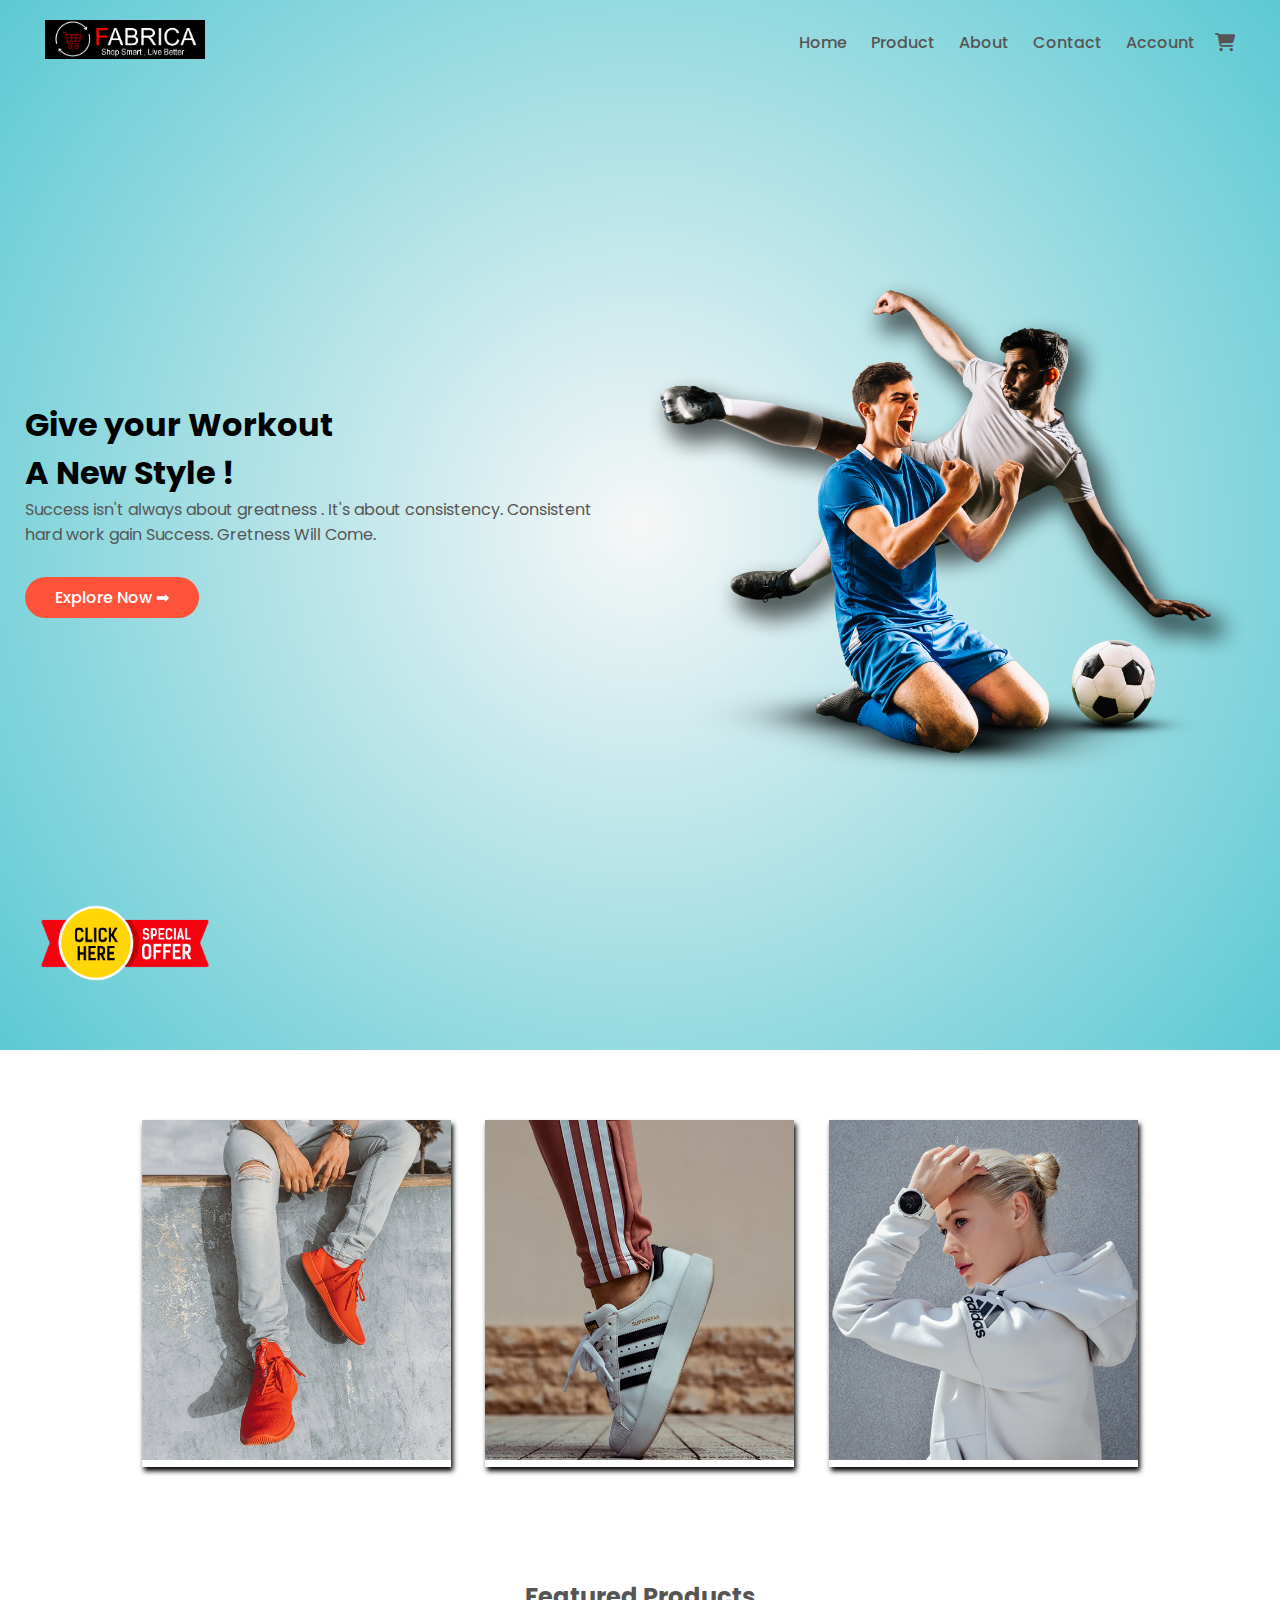
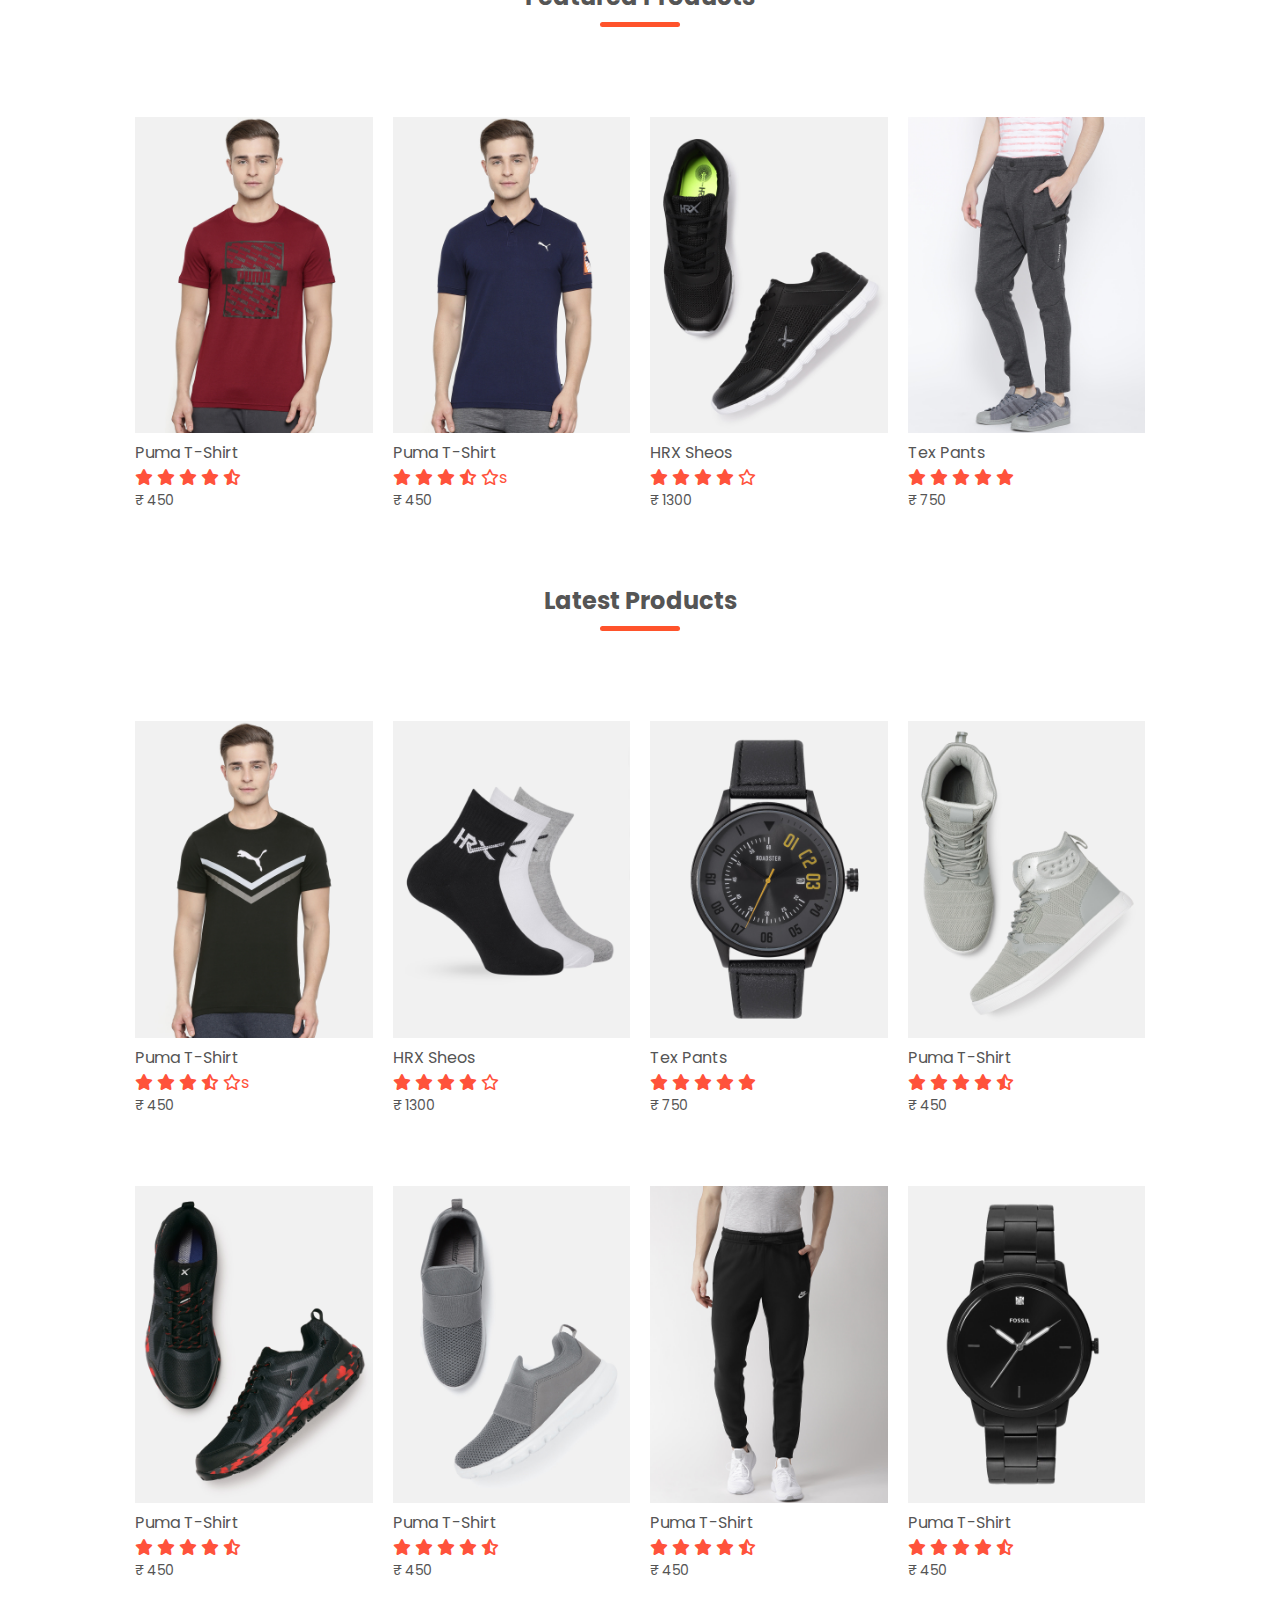
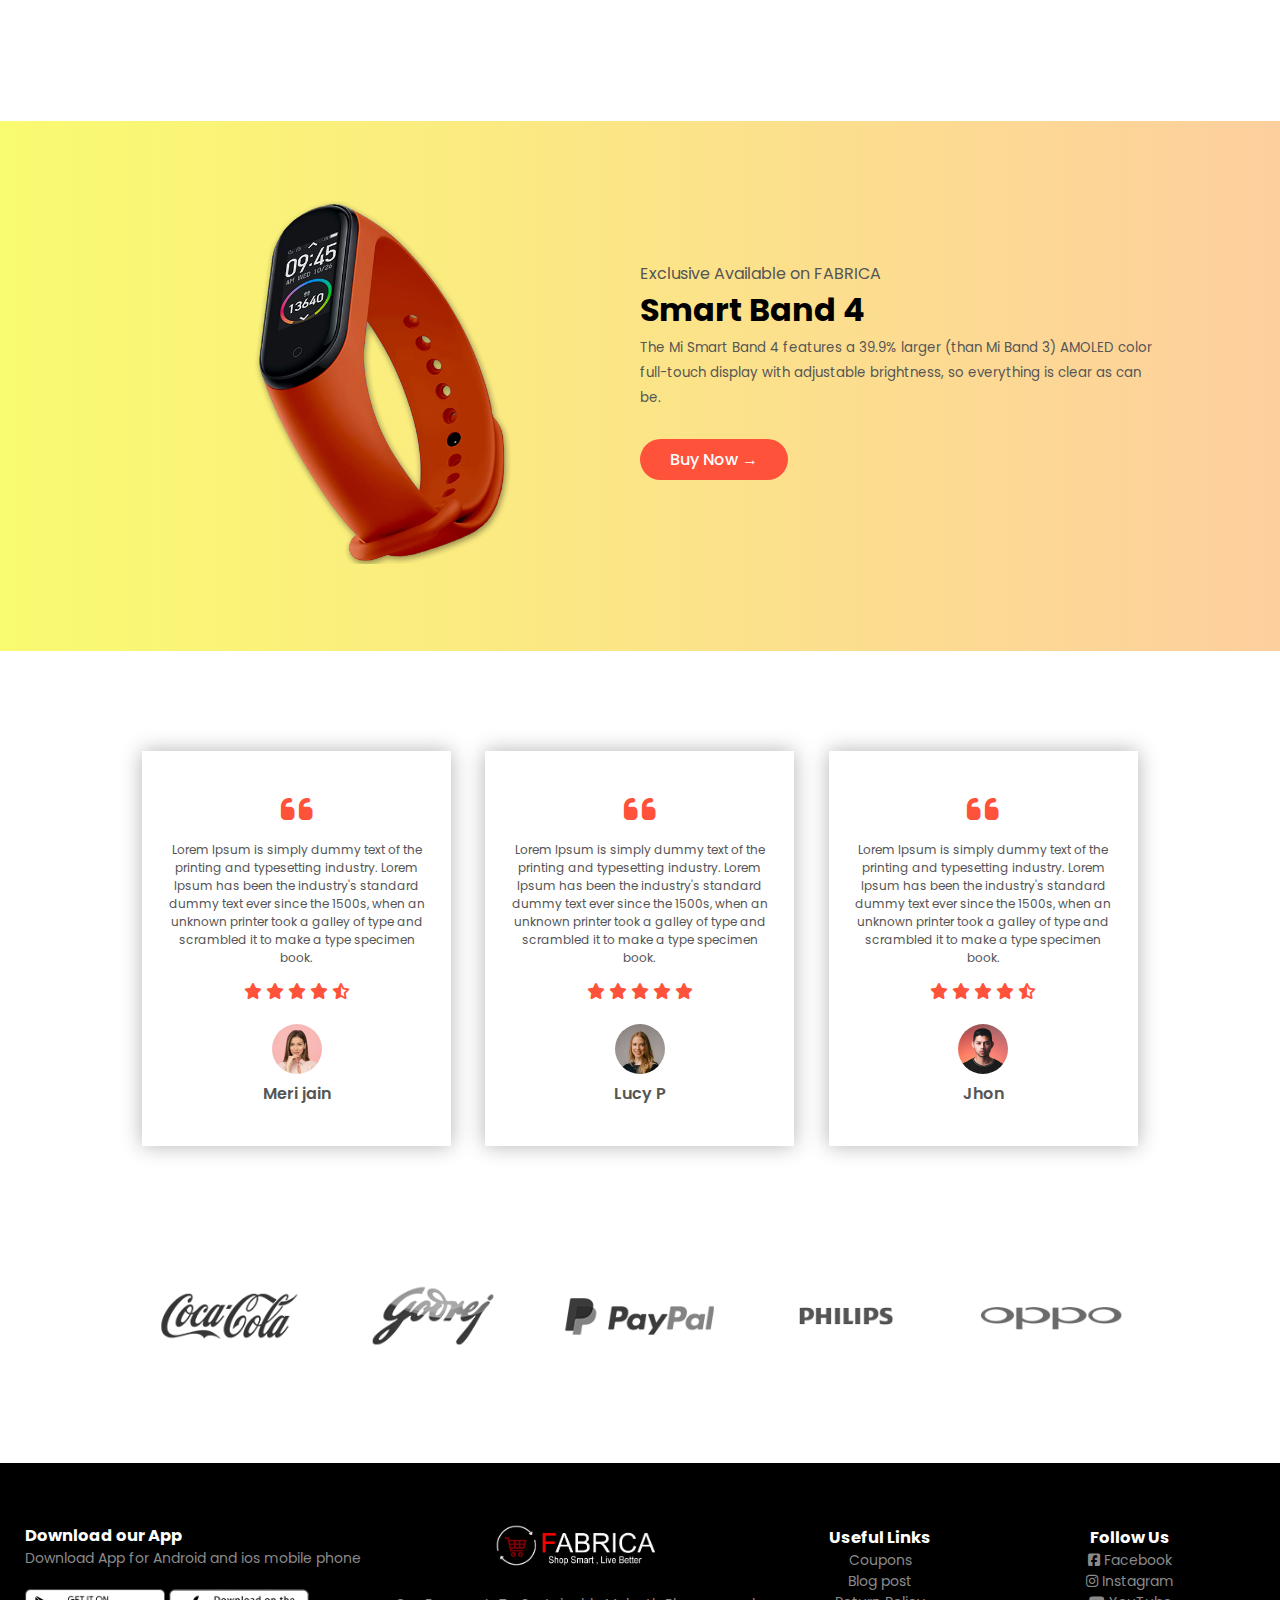
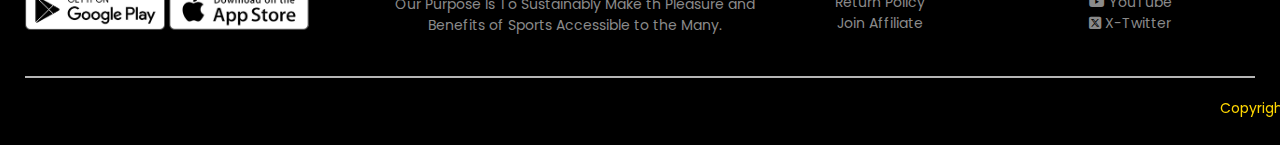
<file: index.html>
<!DOCTYPE html>
<html lang="en">
<head>
    <meta charset="UTF-8">
    <meta name="viewport" content="width=device-width, initial-scale=1.0">

    <title>FABRICA Ecommerce</title>
    <link rel="stylesheet" href="style.css">

    <script src="https://cdnjs.cloudflare.com/ajax/libs/jquery/3.7.1/jquery.min.js" 
    integrity="sha512-v2CJ7UaYy4JwqLDIrZUI/4hqeoQieOmAZNXBeQyjo21dadnwR+8ZaIJVT8EE2iyI61OV8e6M8PP2/4hpQINQ/g=="
     crossorigin="anonymous" referrerpolicy="no-referrer"></script>

    <link rel="preconnect" href="https://fonts.googleapis.com">
<link rel="preconnect" href="https://fonts.gstatic.com" crossorigin>
<link href="https://fonts.googleapis.com/css2?family=Poppins:wght@200;300;400;500;600;700&display=swap" rel="stylesheet">

<link rel="stylesheet" href="https://cdnjs.cloudflare.com/ajax/libs/font-awesome/6.7.2/css/all.min.css" 
integrity="sha512-Evv84Mr4kqVGRNSgIGL/F/aIDqQb7xQ2vcrdIwxfjThSH8CSR7PBEakCr51Ck+w+/U6swU2Im1vVX0SVk9ABhg=="
 crossorigin="anonymous" referrerpolicy="no-referrer" />



</head>
<body>
    <div class="header">
     <div class="container">

      <div class="navbar">
        <div class="logo">
      <a href="#" ><img src="logo.jpg" width="160px" ></a>
        </div>
        <nav>
            <ul id="MenuItems">
                <li><a href="">Home</a></li>
                <li><a href="product.html">Product</a></li>
                <li><a href="">About</a></li>
                <li><a href="">Contact</a></li>
                <li><a href="">Account</a></li>
            </ul> 
        </nav>

        
        <a href="" style="font-size: large;"><i class="fa-solid fa-cart-shopping"></i></a>
        <img src="menu.png" width="25px" height="25px" class="menu-icon"
               onclick=" menutoggle()">
    </div>

    <a href="#"style="position: fixed; margin-left: 1300px; font-size: 40px; margin-top:240px;"><i class="fa-regular fa-circle-up"></i></a>
    <br><br>
    <a href="#down"style="position: fixed; margin-left: 1300px; font-size: 40px;margin-top:260px; "><i class="fa-regular fa-circle-down"></i></a>

     <div class="row">
    

         <div class="col-2">

        <h1>Give your Workout <br> A New Style !</h1>
         <p>Success isn't always about greatness . It's about consistency. Consistent 
            <br> hard work gain Success. Gretness Will Come.</p>
            <a href="" class="btn ">Explore Now &#10145;</a>

     </div>
     <div class="col-2">

        <img src="football.png" alt="">

     </div>
     </div>

     <div class="off"    ><img src="offer.png" width="200px" height="200px"></div>
     
     <div class="offer1" style="display: none;" >
        
      
        <ul class="ul2">
            <li class="ul1"><img src="lap.jpg" width="200px" height="200px">
            <h4 style="color: rgb(255, 255, 255); text-transform:uppercase; font-size: 30px; background-color: rgb(243, 178, 40); width: max-content; ">30%Off</h4></li>
            <li class="ul1"><img src="playstation.jpg" width="200px"height="200px">
            <h4 style="color: rgb(255, 255, 255);text-transform:uppercase; font-size: 30px; background-color: rgb(243, 178, 40); width: max-content; ">10%Off</h4></li>
            <li class="ul1"><img src="boat earphone.webp" width="200px" height="200px">
            <h4 style="color: rgb(255, 255, 255);text-transform:uppercase; font-size: 30px; background-color: rgb(243, 178, 40); width: max-content; ">35%Off</h4></li>
            <li class="ul1"><img src="offer mobile.jpg" width="200px" height="200px">
            <h4 style="color: rgb(255, 255, 255); text-transform:uppercase; font-size: 30px; background-color: rgb(243, 178, 40); width: max-content; ">30%Off</h4></li>
            <li class="ul1"><img src="fasttrack.webp" width="200px"height="200px">
            <h4 style="color: rgb(255, 255, 255);text-transform:uppercase; font-size: 30px; background-color: rgb(243, 178, 40); width: max-content; ">10%Off</h4></li>
            <li class="ul1"><img src="adidas sheos.jpg" width="200px" height="200px">
            <h4 style="color: rgb(255, 255, 255);text-transform:uppercase; font-size: 30px; background-color: rgb(243, 178, 40); width: max-content; ">55%Off</h4></li>
        </ul>

     
     </div>

    
    </div>
    </div>

<!-- ----------featured categories-------- -->

<div class="categories">

    <div class="small-container">

         <div class="row">

        <div class="col-3">
            <img src="Category-1.jpg" alt="">
        </div>
        <div class="col-3">
            <img src="Category-2 (1).jpg" alt="">
        </div>
        <div class="col-3">
            <img src="category-3.jpg" alt="">
        </div>
    </div>

    </div>
  
</div>

<!-- ----------featured product-------- -->
    
 <div class="small-container">

    <h2 class="title">Featured Products</h2>
    <div class="row">

          <div class="col-4">
           <a href="product-detials.html"> <img src="product-1.jpg" alt=""></a>
            <h4>Puma T-Shirt</h4>
            <div class="rating">
             <i class="fa-solid fa-star"></i>
             <i class="fa-solid fa-star"></i>
             <i class="fa-solid fa-star"></i>
             <i class="fa-solid fa-star"></i>
             <i class="fa-solid fa-star-half-stroke"></i>
             
            </div>
            <p> &#8377; 450</p>
        </div>
        <div class="col-4">
            <img src="product-4.jpg" alt="">
            <h4>Puma T-Shirt</h4>
            <div class="rating">
             <i class="fa-solid fa-star"></i>
             <i class="fa-solid fa-star"></i>
             <i class="fa-solid fa-star"></i>
             <i class="fa-solid fa-star-half-stroke"></i>
             <i class="fa-regular fa-star"></i>s

            </div>
            <p> &#8377; 450</p>
        </div>
          <div class="col-4">
            <img src="product-2.jpg" alt="">
            <h4>HRX Sheos</h4>
            <div class="rating">
             <i class="fa-solid fa-star"></i>
             <i class="fa-solid fa-star"></i>
             <i class="fa-solid fa-star"></i>
             <i class="fa-solid fa-star"></i>
           <i class="fa-regular fa-star"></i>
             
            </div>
            <p> &#8377; 1300</p>
        </div>
          <div class="col-4">
            <img src="product-3.jpg" alt="">
            <h4>Tex Pants</h4>
            <div class="rating">
             <i class="fa-solid fa-star"></i>
             <i class="fa-solid fa-star"></i>
             <i class="fa-solid fa-star"></i>
             <i class="fa-solid fa-star"></i>
            <i class="fa-solid fa-star"></i>
             
             
            </div>
            <p> &#8377; 750</p>
        </div>
        
    </div>
     
       <h2 class="title">Latest Products</h2>


       <div class="row">
        <div class="col-4">
            <img src="product-6.jpg" alt="">
            <h4>Puma T-Shirt</h4>
            <div class="rating">
             <i class="fa-solid fa-star"></i>
             <i class="fa-solid fa-star"></i>
             <i class="fa-solid fa-star"></i>
             <i class="fa-solid fa-star-half-stroke"></i>
             <i class="fa-regular fa-star"></i>s

            </div>
            <p> &#8377; 450</p>
        </div>
          <div class="col-4">
            <img src="product-7.jpg" alt="">
            <h4>HRX Sheos</h4>
            <div class="rating">
             <i class="fa-solid fa-star"></i>
             <i class="fa-solid fa-star"></i>
             <i class="fa-solid fa-star"></i>
             <i class="fa-solid fa-star"></i>
           <i class="fa-regular fa-star"></i>
             
            </div>
            <p> &#8377; 1300</p>
        </div>
          <div class="col-4">
            <img src="product-9.jpg" alt="">
            <h4>Tex Pants</h4>
            <div class="rating">
             <i class="fa-solid fa-star"></i>
             <i class="fa-solid fa-star"></i>
             <i class="fa-solid fa-star"></i>
             <i class="fa-solid fa-star"></i>
            <i class="fa-solid fa-star"></i>
             
             
            </div>
            <p> &#8377; 750</p>
        </div>
          <div class="col-4">
            <img src="product-5.jpg" alt="">
            <h4>Puma T-Shirt</h4>
            <div class="rating">
             <i class="fa-solid fa-star"></i>
             <i class="fa-solid fa-star"></i>
             <i class="fa-solid fa-star"></i>
             <i class="fa-solid fa-star"></i>
             <i class="fa-solid fa-star-half-stroke"></i>
             
            </div>
            <p> &#8377; 450</p>
        </div>
              <div class="col-4">
            <img src="product-10.jpg" alt="">
            <h4>Puma T-Shirt</h4>
            <div class="rating">
             <i class="fa-solid fa-star"></i>
             <i class="fa-solid fa-star"></i>
             <i class="fa-solid fa-star"></i>
             <i class="fa-solid fa-star"></i>
             <i class="fa-solid fa-star-half-stroke"></i>
             
            </div>
            <p> &#8377; 450</p>
        </div>
              <div class="col-4">
            <img src="product-11.jpg" alt="">
            <h4>Puma T-Shirt</h4>
            <div class="rating">
             <i class="fa-solid fa-star"></i>
             <i class="fa-solid fa-star"></i>
             <i class="fa-solid fa-star"></i>
             <i class="fa-solid fa-star"></i>
             <i class="fa-solid fa-star-half-stroke"></i>
             
            </div>
            <p> &#8377; 450</p>
        </div>
              <div class="col-4">
            <img src="product-12.jpg" alt="">
            <h4>Puma T-Shirt</h4>
            <div class="rating">
             <i class="fa-solid fa-star"></i>
             <i class="fa-solid fa-star"></i>
             <i class="fa-solid fa-star"></i>
             <i class="fa-solid fa-star"></i>
             <i class="fa-solid fa-star-half-stroke"></i>
             
            </div>
            <p> &#8377; 450</p>
        </div>
              <div class="col-4">
            <img src="product-8.jpg" alt="">
            <h4>Puma T-Shirt</h4>
            <div class="rating">
             <i class="fa-solid fa-star"></i>
             <i class="fa-solid fa-star"></i>
             <i class="fa-solid fa-star"></i>
             <i class="fa-solid fa-star"></i>
             <i class="fa-solid fa-star-half-stroke"></i>
             
            </div>
            <p> &#8377; 450</p>
        </div>
    </div>


 </div>

<!-- offer -->

  <div class="offer">
    <div class="small-container">
        <div class="row">
            <div class="col-2">
              <img src="exclusive.png" class="offer-img" alt="">
            </div>
            <div class="col-2">
             <p>Exclusive Available on FABRICA</p>
             <h1>Smart Band 4</h1>
             <small>The Mi Smart Band 4 features a 39.9% larger
                 (than Mi Band 3) AMOLED color full-touch display with
                  adjustable brightness, so everything is clear as can be.</small><br>

                  <a href="" class="btn">Buy Now &#8594;</a>
            </div>
        </div>
    </div>
  </div>
   <!-- TESTIMONIAL -->

   <div class="testimonial">
    <div class="small-container">
        <div class="row">
            <div class="col-3">
                 <i class="fa-solid fa-quote-left"></i>
                <p>
                
                    Lorem Ipsum is simply dummy text of the printing and typesetting industry. 
                 Lorem Ipsum has been the industry's standard dummy text ever since the 1500s, 
                 when an unknown printer took a galley of type and scrambled it to make a type specimen book.

                </p>
                    <div class="rating">
             <i class="fa-solid fa-star"></i>
             <i class="fa-solid fa-star"></i>
             <i class="fa-solid fa-star"></i>
             <i class="fa-solid fa-star"></i>
             <i class="fa-solid fa-star-half-stroke"></i>
             
                </div>
                 <img src="user-3.png" alt="">
                 <h3>Meri jain</h3>

            </div>
            <div class="col-3">
                 <i class="fa-solid fa-quote-left"></i>
                <p>
                
                    Lorem Ipsum is simply dummy text of the printing and typesetting industry. 
                 Lorem Ipsum has been the industry's standard dummy text ever since the 1500s, 
                 when an unknown printer took a galley of type and scrambled it to make a type specimen book.

                </p>
                    <div class="rating">
             <i class="fa-solid fa-star"></i>
             <i class="fa-solid fa-star"></i>
             <i class="fa-solid fa-star"></i>
             <i class="fa-solid fa-star"></i>
             <i class="fa-solid fa-star"></i>
             
                </div>
                 <img src="user-1.png" alt="">
                 <h3>Lucy P</h3>
            </div>
            
            <div class="col-3"> <i class="fa-solid fa-quote-left"></i>
                <p>
                
                    Lorem Ipsum is simply dummy text of the printing and typesetting industry. 
                 Lorem Ipsum has been the industry's standard dummy text ever since the 1500s, 
                 when an unknown printer took a galley of type and scrambled it to make a type specimen book.

                </p>
                    <div class="rating">
             <i class="fa-solid fa-star"></i>
             <i class="fa-solid fa-star"></i>
             <i class="fa-solid fa-star"></i>
             <i class="fa-solid fa-star"></i>
             <i class="fa-solid fa-star-half-stroke"></i>
             
                </div>
                 <img src="user-2.png" alt="">
                 <h3>Jhon</h3></div>
        </div>
    </div>
   </div>

   <!-- -------brands--------- -->
    <div class="brands">
      <div class="small-container">
          <div class="row">
           <div class="col-5">
            <img src="/logo-coca-cola.png" alt="">
           </div> 
           <div class="col-5">
            <img src="/logo-godrej.png" alt="">
           </div>
           <div class="col-5">
            <img src="/logo-paypal.png" alt="">
           </div>
           <div class="col-5">
            <img src="/logo-philips.png" alt="">
           </div>
           <div class="col-5">
            <img src="/logo-oppo.png" alt="">
           </div>
           
        </div>
      </div>
    </div>

    <!-- -----------footer==----------- -->

    <div class="footer" id="down">
       <div class="container">
            <div class="row"> 
                <div class="footer-col-1">
                    <h3>Download our App</h3>
                    <p>Download App for Android and ios mobile phone</p>
                   <div class="app-log">

                     <img src="play-store.png" alt="">
                    <img src="app-store.png" alt="">

                   </div>
                </div>
                <div class="footer-col-2">
                  <a href="#">  <img src="logo.jpg" width="425px"></a>
                    <p>Our Purpose Is To Sustainably Make th Pleasure and Benefits of Sports Accessible to the Many.</p>
                </div>
                <div class="footer-col-3">
                    <h3>Useful Links</h3>
                      <ul>
                    <li>Coupons</li>
                    <li>Blog post</li>
                    <li>Return Policy</li>
                    <li>Join Affiliate</li>
                </ul>
                </div>
                <div class="footer-col-4">
                      <h3>Follow Us</h3>
                      <ul>
                    <li><i class="fa-brands fa-square-facebook" ></i>  Facebook </li>
                    <li><i class="fa-brands fa-instagram" ></i>   Instagram</li>
                    <li><i class="fa-brands fa-youtube" ></i>   YouTube</li>
                    <li><i class="fa-brands fa-square-x-twitter"></i>   X-Twitter</li>
                </ul>
                
              
                </div>
              
            </div>
            <hr>
         
        </div>

            
            <marquee class="copyright" behavior="" direction="">Copyright 2025 - Rathin</marquee>
    </div>

   
    

   

    <script src="myjs.js"></script>

</body>
</html>
</file>
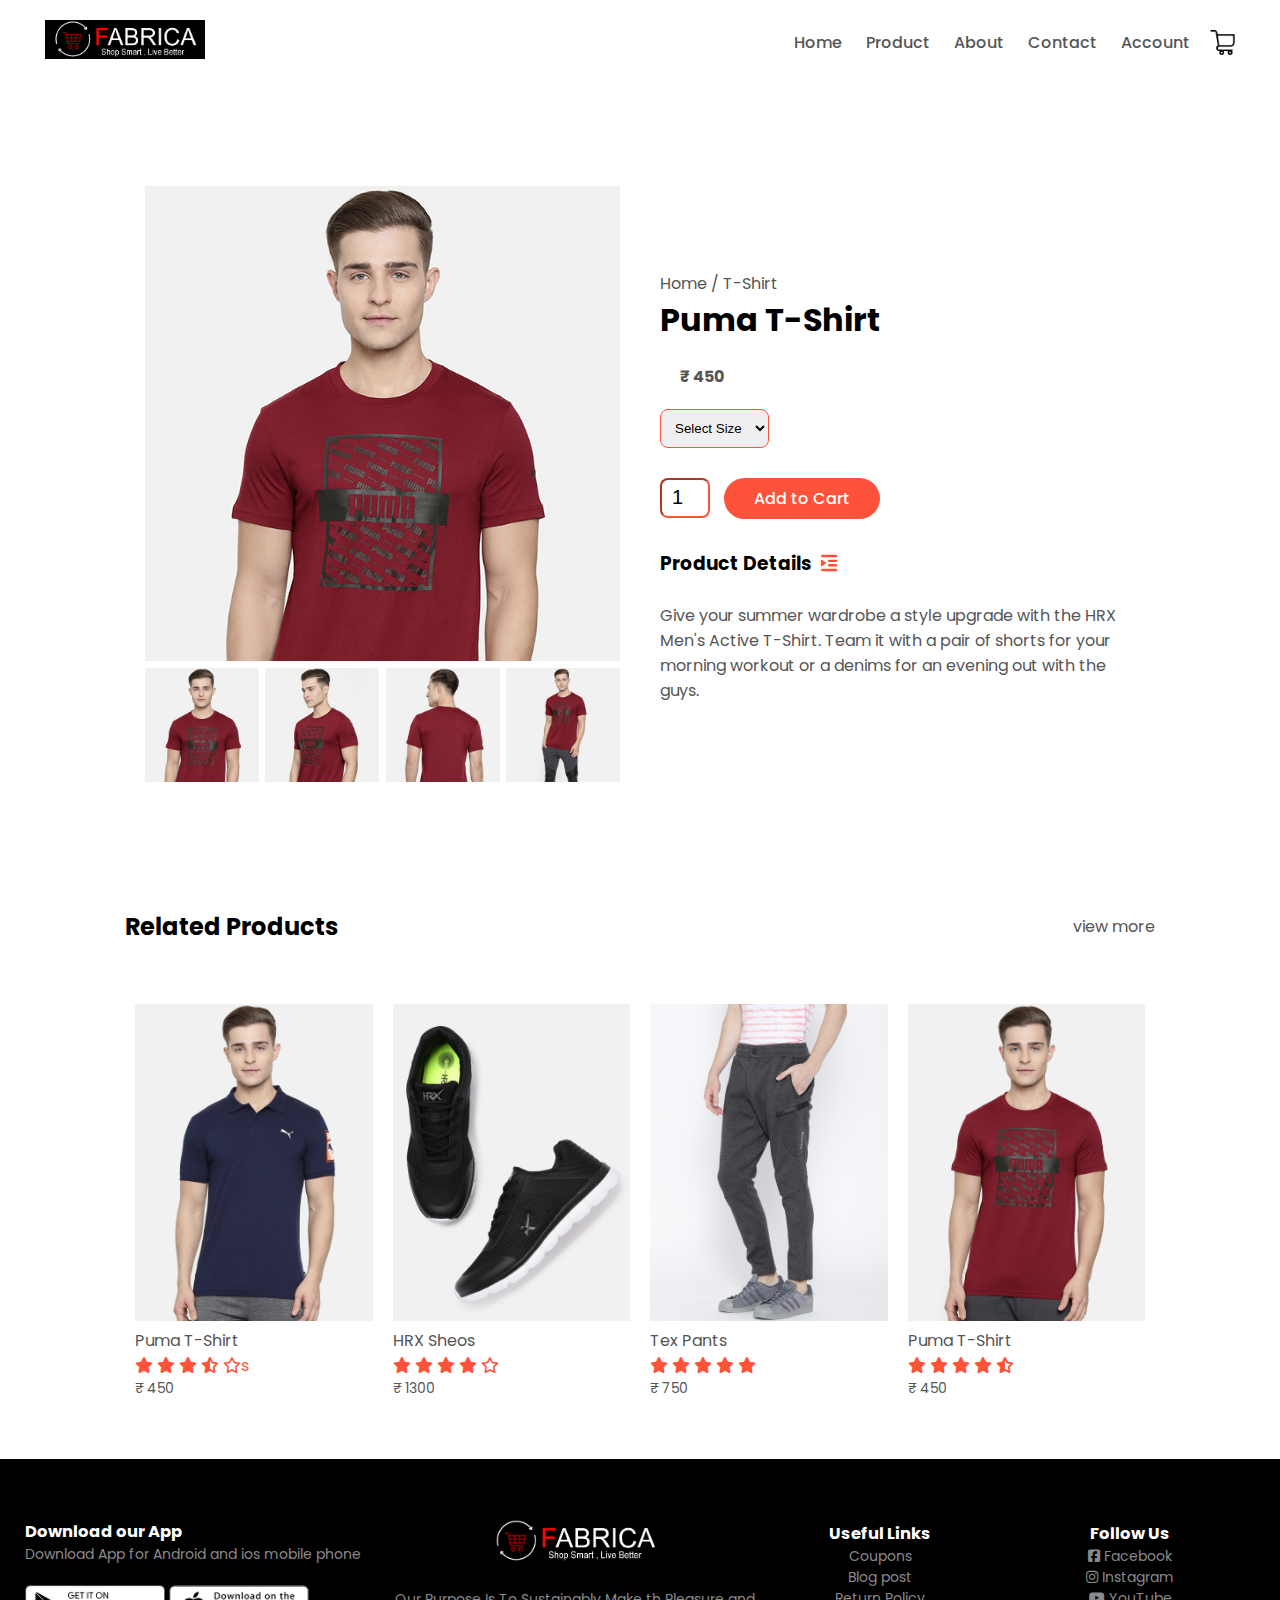
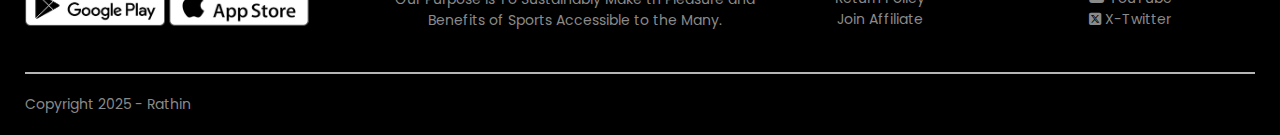
<file: product-detials.html>
<!DOCTYPE html>
<html lang="en">
<head>
    <meta charset="UTF-8">
    <meta name="viewport" content="width=device-width, initial-scale=1.0">

    <title>All Product FABRICA </title>
    <link rel="stylesheet" href="style.css">

    <link rel="preconnect" href="https://fonts.googleapis.com">
<link rel="preconnect" href="https://fonts.gstatic.com" crossorigin>
<link href="https://fonts.googleapis.com/css2?family=Poppins:wght@200;300;400;500;600;700&display=swap" rel="stylesheet">

<link rel="stylesheet" href="https://cdnjs.cloudflare.com/ajax/libs/font-awesome/6.7.2/css/all.min.css" integrity="sha512-Evv84Mr4kqVGRNSgIGL/F/aIDqQb7xQ2vcrdIwxfjThSH8CSR7PBEakCr51Ck+w+/U6swU2Im1vVX0SVk9ABhg=="
 crossorigin="anonymous" referrerpolicy="no-referrer" />
</head>


<body>
    
    <div class="container">

      <div class="navbar">
        <div class="logo">
          <a href="index.html">  <img src="logo.jpg" width="160px" alt=""></a>
        </div>
        <nav>
            <ul id="MenuItems">
                <li><a href="index.html">Home</a></li>
                <li><a href="product.html">Product</a></li>
                <li><a href="">About</a></li>
                <li><a href="">Contact</a></li>
                <li><a href="">Account</a></li>
            </ul> 
        </nav>
<img src="cart.png" width="25px" height="25px" alt="">
<img src="menu.png" width="25px" height="25px" class="menu-icon"
 onclick=" menutoggle()">
    </div>

    
    
 </div>


<!-- ----------single product details---------- -->
 
<div class="small-container single-product">

    <div class="row">
        <div class="col-2">
            <img src="gallery-1.jpg" width="100%"id="productImg">

            <div class="small-img-row">
                <div class="small-img-col">
                    <img src="gallery-1.jpg" width="100%" class="smallImg">
                    
                </div>

                <div class="small-img-col">
                    <img src="gallery-2.jpg" width="100%"  class="smallImg">
                    
                </div>
                <div class="small-img-col">
                    <img src="gallery-3.jpg" width="100%"  class="smallImg">
                    
                </div>
                <div class="small-img-col">
                    <img src="gallery-4.jpg" width="100%"  class="smallImg">
                    
                </div>
                
            </div>
        </div>
        <div class="col-2">
            <p>Home / T-Shirt</p>
            <h1>Puma T-Shirt</h1>
            <h4> &#8377; 450</h4>
            <select >
                <option>Select Size</option>
                <option>XXL</option>
                <option>XL</option>
                <option>Large</option>
                <option>Medium</option>
                <option>Small</option>
                <option>XS</option>
            </select>
            <input type="number" value="1">
            <a href="" class="btn">Add to Cart</a>
            <h3>Product Details <i class="fa-solid fa-indent"></i></h3>
            <br>
            <p>Give your summer wardrobe a style upgrade with the HRX Men's Active T-Shirt.
                 Team it with a pair of shorts for your morning workout or a denims for an evening out with the guys.</p>
        </div>
    </div>

</div>

<!-- --------title---------- -->

<div class="small-container">
    <div class="row row-2">
        <h2>Related Products</h2>
        <p>view more</p>

    </div>
</div>


<!-- -------product---------- -->

 <div class="small-container">

    <div class="row">
        <div class="col-4">
            <img src="product-4.jpg" alt="">
            <h4>Puma T-Shirt</h4>
            <div class="rating">
             <i class="fa-solid fa-star"></i>
             <i class="fa-solid fa-star"></i>
             <i class="fa-solid fa-star"></i>
             <i class="fa-solid fa-star-half-stroke"></i>
             <i class="fa-regular fa-star"></i>s

            </div>
            <p> &#8377; 450</p>
        </div>
          <div class="col-4">
            <img src="product-2.jpg" alt="">
            <h4>HRX Sheos</h4>
            <div class="rating">
             <i class="fa-solid fa-star"></i>
             <i class="fa-solid fa-star"></i>
             <i class="fa-solid fa-star"></i>
             <i class="fa-solid fa-star"></i>
           <i class="fa-regular fa-star"></i>
             
            </div>
            <p> &#8377; 1300</p>
        </div>
          <div class="col-4">
            <img src="product-3.jpg" alt="">
            <h4>Tex Pants</h4>
            <div class="rating">
             <i class="fa-solid fa-star"></i>
             <i class="fa-solid fa-star"></i>
             <i class="fa-solid fa-star"></i>
             <i class="fa-solid fa-star"></i>
            <i class="fa-solid fa-star"></i>
             
             
            </div>
            <p> &#8377; 750</p>
        </div>
          <div class="col-4">
            <img src="product-1.jpg" alt="">
            <h4>Puma T-Shirt</h4>
            <div class="rating">
             <i class="fa-solid fa-star"></i>
             <i class="fa-solid fa-star"></i>
             <i class="fa-solid fa-star"></i>
             <i class="fa-solid fa-star"></i>
             <i class="fa-solid fa-star-half-stroke"></i>
             
            </div>
            <p> &#8377; 450</p>
        </div>
    </div>
      
</div> 


    <!-- -----------footer==----------- -->

    <div class="footer">
        <div class="container">
            <div class="row">
                <div class="footer-col-1">
                    <h3>Download our App</h3>
                    <p>Download App for Android and ios mobile phone</p>
                   <div class="app-log">

                     <img src="play-store.png" alt="">
                    <img src="app-store.png" alt="">

                   </div>
                </div>
                <div class="footer-col-2">
                    <img src="logo.jpg" width="425px">
                    <p>Our Purpose Is To Sustainably Make th Pleasure and Benefits of Sports Accessible to the Many.</p>
                </div>
                <div class="footer-col-3">
                    <h3>Useful Links</h3>
                      <ul>
                    <li>Coupons</li>
                    <li>Blog post</li>
                    <li>Return Policy</li>
                    <li>Join Affiliate</li>
                </ul>
                </div>
                <div class="footer-col-4">
                      <h3>Follow Us</h3>
                      <ul>
                    <li><i class="fa-brands fa-square-facebook" ></i>  Facebook </li>
                    <li><i class="fa-brands fa-instagram" ></i>   Instagram</li>
                    <li><i class="fa-brands fa-youtube" ></i>   YouTube</li>
                    <li><i class="fa-brands fa-square-x-twitter"></i>   X-Twitter</li>
                </ul>
                </div>
              
            </div>
            <hr>
            <p class="copyright">Copyright 2025 - Rathin</p>
        </div>
    </div>

    <!-- javascript for toggle menu -->

     <script>
    
    var MenuItems = document.getElementById('MenuItems');
   MenuItems.style.maxHeight="0px";

    function  menutoggle(){
        if(MenuItems.style.maxHeight == "0px")
        {
         MenuItems.style.maxHeight = "200px";
    
        }else{
             MenuItems.style.maxHeight = "0px";
        }
    
    }

     </script>

  <!-- js for product -->

  
  <script>
  var productImg = document.getElementById('productImg');
  var smallImg = document.getElementsByClassName('smallImg');

  for (let i = 0; i < smallImg.length; i++) {
    smallImg[i].onmouseover = function () {
      productImg.src = smallImg[i].src;
    }
  }
</script>



</body>
</html>
</file>
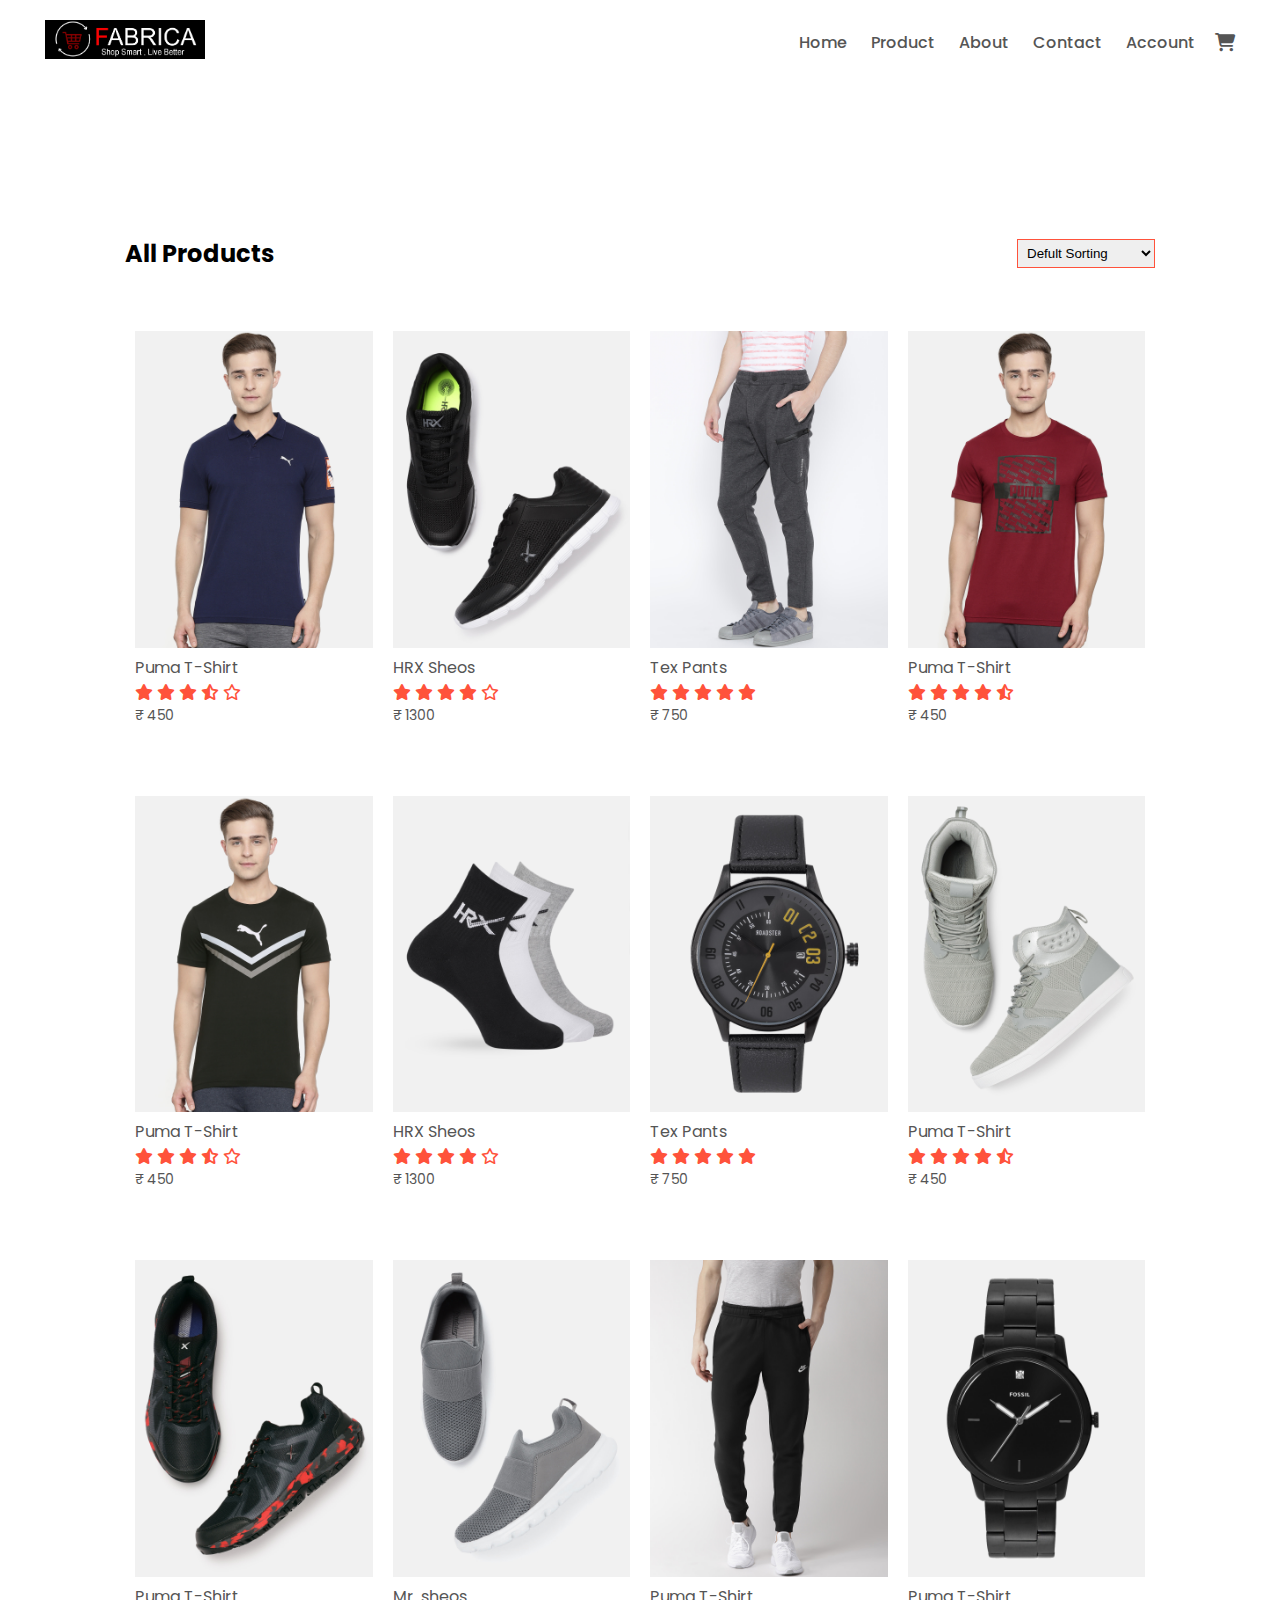
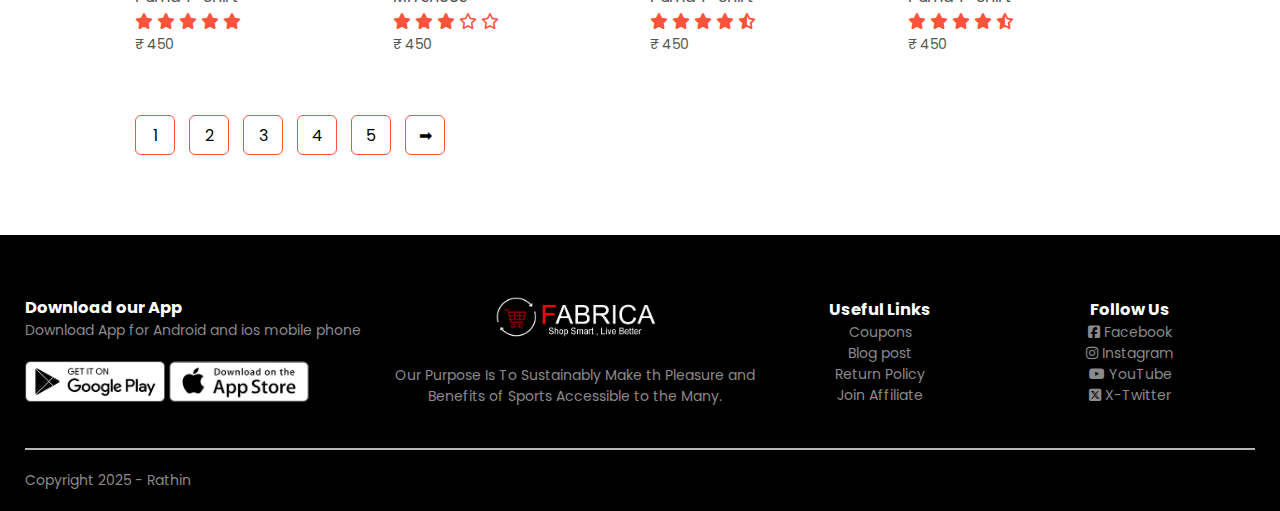
<file: product.html>
<!DOCTYPE html>
<html lang="en">
<head>
    <meta charset="UTF-8">
    <meta name="viewport" content="width=device-width, initial-scale=1.0">

    <title>All Product FABRICA </title>
    <link rel="stylesheet" href="style.css">

    <link rel="preconnect" href="https://fonts.googleapis.com">
<link rel="preconnect" href="https://fonts.gstatic.com" crossorigin>
<link href="https://fonts.googleapis.com/css2?family=Poppins:wght@200;300;400;500;600;700&display=swap" rel="stylesheet">

<link rel="stylesheet" href="https://cdnjs.cloudflare.com/ajax/libs/font-awesome/6.7.2/css/all.min.css" integrity="sha512-Evv84Mr4kqVGRNSgIGL/F/aIDqQb7xQ2vcrdIwxfjThSH8CSR7PBEakCr51Ck+w+/U6swU2Im1vVX0SVk9ABhg=="
 crossorigin="anonymous" referrerpolicy="no-referrer" />
</head>


<body>

    
    <div class="container">

      <div class="navbar">
        <div class="logo">
          <a href="index.html">  <img src="logo.jpg" width="160px" alt=""></a>
        </div>
        <nav>
            <ul id="MenuItems">
                <li><a href="index.html">Home</a></li>
                <li><a href="">Product</a></li>
                <li><a href="">About</a></li>
                <li><a href="">Contact</a></li>
                <li><a href="">Account</a></li>
            </ul> 
        </nav>
<a href="" style="font-size: large;"><i class="fa-solid fa-cart-shopping"></i></a>
<img src="menu.png" width="25px" height="25px" class="menu-icon"
 onclick=" menutoggle()">
    </div>

    
    
 </div>



  
    <a href="#MenuItems"style="position: fixed; margin-left: 1400px; font-size: 40px; "><i class="fa-regular fa-circle-up"></i></a>
    <br><br>
    <a href="#down"style="position: fixed; margin-left: 1400px; font-size: 40px; "><i class="fa-regular fa-circle-down"></i></a>


 <div class="small-container">



    <div class="row row-2">
        <h2>All Products</h2>
        <select >
            <option>Defult Sorting</option>
            <option>Sort by Price</option>
            <option>Sort by Popularity</option>
            <option>Sort by Rating</option>
            <option >Sort by Sale</option>
        </select>
    </div>


    
  
    <div class="row">
        <div class="col-4">
            <img src="product-4.jpg" alt="">
            <h4>Puma T-Shirt</h4>
            <div class="rating">
             <i class="fa-solid fa-star"></i>
             <i class="fa-solid fa-star"></i>
             <i class="fa-solid fa-star"></i>
             <i class="fa-solid fa-star-half-stroke"></i>
             <i class="fa-regular fa-star"></i>

            </div>
            <p> &#8377; 450</p>
        </div>
          <div class="col-4">
            <img src="product-2.jpg" alt="">
            <h4>HRX Sheos</h4>
            <div class="rating">
             <i class="fa-solid fa-star"></i>
             <i class="fa-solid fa-star"></i>
             <i class="fa-solid fa-star"></i>
             <i class="fa-solid fa-star"></i>
           <i class="fa-regular fa-star"></i>
             
            </div>
            <p> &#8377; 1300</p>
        </div>
          <div class="col-4">
            <img src="product-3.jpg" alt="">
            <h4>Tex Pants</h4>
            <div class="rating">
             <i class="fa-solid fa-star"></i>
             <i class="fa-solid fa-star"></i>
             <i class="fa-solid fa-star"></i>
             <i class="fa-solid fa-star"></i>
            <i class="fa-solid fa-star"></i>
             
             
            </div>
            <p> &#8377; 750</p>
        </div>
          <div class="col-4">
            <img src="product-1.jpg" alt="">
            <h4>Puma T-Shirt</h4>
            <div class="rating">
             <i class="fa-solid fa-star"></i>
             <i class="fa-solid fa-star"></i>
             <i class="fa-solid fa-star"></i>
             <i class="fa-solid fa-star"></i>
             <i class="fa-solid fa-star-half-stroke"></i>
             
            </div>
            <p> &#8377; 450</p>
        </div>
    </div>
     


       <div class="row">
        <div class="col-4">
            <img src="product-6.jpg" alt="">
            <h4>Puma T-Shirt</h4>
            <div class="rating">
             <i class="fa-solid fa-star"></i>
             <i class="fa-solid fa-star"></i>
             <i class="fa-solid fa-star"></i>
             <i class="fa-solid fa-star-half-stroke"></i>
             <i class="fa-regular fa-star"></i>

            </div>
            <p> &#8377; 450</p>
        </div>
          <div class="col-4">
            <img src="product-7.jpg" alt="">
            <h4>HRX Sheos</h4>
            <div class="rating">
             <i class="fa-solid fa-star"></i>
             <i class="fa-solid fa-star"></i>
             <i class="fa-solid fa-star"></i>
             <i class="fa-solid fa-star"></i>
           <i class="fa-regular fa-star"></i>
             
            </div>
            <p> &#8377; 1300</p>
        </div>
          <div class="col-4">
            <img src="product-9.jpg" alt="">
            <h4>Tex Pants</h4>
            <div class="rating">
             <i class="fa-solid fa-star"></i>
             <i class="fa-solid fa-star"></i>
             <i class="fa-solid fa-star"></i>
             <i class="fa-solid fa-star"></i>
            <i class="fa-solid fa-star"></i>
             
             
            </div>
            <p> &#8377; 750</p>
        </div>
          <div class="col-4">
            <img src="product-5.jpg" alt="">
            <h4>Puma T-Shirt</h4>
            <div class="rating">
             <i class="fa-solid fa-star"></i>
             <i class="fa-solid fa-star"></i>
             <i class="fa-solid fa-star"></i>
             <i class="fa-solid fa-star"></i>
             <i class="fa-solid fa-star-half-stroke"></i>
             
            </div>
            <p> &#8377; 450</p>
        </div>
              <div class="col-4">
            <img src="product-10.jpg" alt="">
            <h4>Puma T-Shirt</h4>
            <div class="rating">
             <i class="fa-solid fa-star"></i>
             <i class="fa-solid fa-star"></i>
             <i class="fa-solid fa-star"></i>
             <i class="fa-solid fa-star"></i>
             <i class="fa-solid fa-star"></i>
             
            </div>
            <p> &#8377; 450</p>
        </div>
              <div class="col-4">
            <img src="product-11.jpg" alt="">
            <h4>Mr. sheos</h4>
            <div class="rating">
             <i class="fa-solid fa-star"></i>
             <i class="fa-solid fa-star"></i>
             <i class="fa-solid fa-star"></i>
             <i class="fa-regular fa-star"></i>
             <i class="fa-regular fa-star"></i>
             
            </div>
            <p> &#8377; 450</p>
        </div>
              <div class="col-4">
            <img src="product-12.jpg" alt="">
            <h4>Puma T-Shirt</h4>
            <div class="rating">
             <i class="fa-solid fa-star"></i>
             <i class="fa-solid fa-star"></i>
             <i class="fa-solid fa-star"></i>
             <i class="fa-solid fa-star"></i>
             <i class="fa-solid fa-star-half-stroke"></i>
             
            </div>
            <p> &#8377; 450</p>
        </div>
              <div class="col-4">
            <img src="product-8.jpg" alt="">
            <h4>Puma T-Shirt</h4>
            <div class="rating">
             <i class="fa-solid fa-star"></i>
             <i class="fa-solid fa-star"></i>
             <i class="fa-solid fa-star"></i>
             <i class="fa-solid fa-star"></i>
             <i class="fa-solid fa-star-half-stroke"></i>
             
            </div>
            <p> &#8377; 450</p>
        </div>
    </div>

  <div class="page-btn">
    <span>1</span>
    <span>2</span>
    <span>3</span>
    <span>4</span>
    <span>5</span>
    <span> &#10145;</span>
  </div>

</div>


    <!-- -----------footer==----------- -->

    <div class="footer" id="down">
        <div class="container">
            <div class="row">
                <div class="footer-col-1">
                    <h3>Download our App</h3>
                    <p>Download App for Android and ios mobile phone</p>
                   <div class="app-log">

                     <img src="play-store.png" alt="">
                    <img src="app-store.png" alt="">

                   </div>
                </div>
                <div class="footer-col-2">
                    <img src="logo.jpg" width="425px">
                    <p>Our Purpose Is To Sustainably Make th Pleasure and Benefits of Sports Accessible to the Many.</p>
                </div>
                <div class="footer-col-3">
                    <h3>Useful Links</h3>
                      <ul>
                    <li>Coupons</li>
                    <li>Blog post</li>
                    <li>Return Policy</li>
                    <li>Join Affiliate</li>
                </ul>
                </div>
                <div class="footer-col-4">
                      <h3>Follow Us</h3>
                      <ul>
                    <li><i class="fa-brands fa-square-facebook" ></i>  Facebook </li>
                    <li><i class="fa-brands fa-instagram" ></i>   Instagram</li>
                    <li><i class="fa-brands fa-youtube" ></i>   YouTube</li>
                    <li><i class="fa-brands fa-square-x-twitter"></i>   X-Twitter</li>
                </ul>
                </div>
              
            </div>
            <hr>
            <p class="copyright">Copyright 2025 - Rathin</p>
        </div>
    </div>

    <!-- javascript for toggle menu -->

     <script>
    
    var MenuItems = document.getElementById('MenuItems');
   MenuItems.style.maxHeight="0px";

    function  menutoggle(){
        if(MenuItems.style.maxHeight == "0px")
        {
         MenuItems.style.maxHeight = "200px";
    
        }else{
             MenuItems.style.maxHeight = "0px";
        }
    
    }

     </script>
</body>
</html>
</file>
<file: style.css>
*{
    margin: 0;
    padding: 0;
    box-sizing: border-box;
}
.ul2{
       box-shadow: 2px 2px 4px black;
     
      gap: 10px;
       display: flex;

 }


.ul1:hover{
        transform: translateY(-8px);

}

.fa-circle-up .fa-circle-down{
    visibility: 5px;
    color: #3cff002f;
}
.fa-circle-up:hover{

    transform:translateY(-3px);
    color: rgba(239, 0, 0, 0.518);
}
.fa-circle-down:hover{

    transform:translateY(5px);
    color: rgba(239, 0, 0, 0.516);
}

body{
    
    font-family: "Poppins", sans-serif;
}
.navbar{
    display: flex;
    align-items: center;
    padding: 20px;
}
nav{
    flex: 1;
   text-align: right;
}
nav ul{
    display:inline-block ;
    list-style-type: none;
}
nav ul li{
    display: inline-block;
    margin-right: 20PX;
}
a{
  text-decoration: none;
  color: #555;
  font-weight: 450;
 
}
a:hover{
    color: #000000;
}
p{
    color: #555;
}

.container{
    
    max-width: 1300px;
    margin: auto;
    padding-left: 25px;
    padding-right: 25px;
}
.row{
display: flex;
align-items: center;
flex-wrap: wrap;
justify-content: space-around;
}

.col-2{
    flex-basis: 50%;
    min-width: 300px;

}
.col-2 img{

    max-width: 100%;
    padding: 50px 0;
}

.btn{
    display: inline-block;
    background: #ff523b;
    color: #fff;
    padding: 8px 30px;
    margin: 30px 0;
    border-radius: 30px;
    transition: background 0.5s;
}
.btn:hover{
    background: #d84532;
}

.header{

    background: radial-gradient(circle,rgba(247, 247, 247, 1) 0%, rgb(92, 201, 211) 100%);
}
.header .row{
   
margin-top: 70px;    
}

/* categoriesss.... */

.categories{
    margin: 70px 0;
}
.col-3{
    flex-basis: 30%;
    min-width: 250px;
    margin-bottom: 30px;
    transition:ease-in 0.6s;
    box-shadow: 2px 4px 5px black;
}

.col-3:hover{
    transform:translateY(-6px);
}

.col-3 img{
    width: 100%;
}

/* product */

.small-container{
    max-width: 1080px;
    margin: auto;
    padding-left: 25px;
    padding-right: 25px;
}
.col-4{
    flex-basis: 25%;
    padding: 10px;
    min-width: 200px;
    margin-bottom: 50px;
    transition: transform 0.6s;
}
.col-4 img{
    width: 100%;
}
.title{
    text-align: center;
    margin: 0 auto 80px;
    position: relative;
    line-height: 60px;
    color: #555;
}
.title::after{
    content: '';
    background: #ff532b;
    width: 80px;
    height: 5px;
    border-radius: 5px;
    position: absolute;
    bottom: 0;
    left: 50%;
    transform: translateX(-50%);
}
h4{
    color: #555;
    font-weight: normal;

}
.col-4 p{
    font-size: 14px;

}
.rating{
    color: #ff523b;
}
.col-4:hover{
    transform:translateY(-6px)
 }

    /* Offer */

 .offer{
    background: linear-gradient(90deg, rgb(249, 251, 112) 0%, rgb(254, 207, 158) 100%);
    margin-top: 80px;
    padding: 30px 0;
    
 }
 .col-2 .offer-img{
   padding: 50px;
 }
 .offer-img:hover{
    transform: rotate(15deg);
    transition: ease-in-out;
   
 }
 small{
    color: #555;
 }

/* testimonial */

.testimonial{
    padding-top: 100px;
}

.testimonial .col-3{
    text-align: center;
    padding: 40px 20px;
    box-shadow: 0 0 20px 0px rgb(179, 179, 179);
    cursor: pointer;

}

.testimonial .col-3 img{

    width: 50px;
    margin-top: 20px;
    border-radius: 50%;
}

 .fa-quote-left{

font-size: 36px;
color: #ff523b;

}

.col-3 p{

    font-size: 12px;
    margin: 12px 0;

}

.testimonial .col-3 h3{

    font-weight: 600;
    color: #555;
    font-size: 16px;
}

/* ------------brands=-------- */

.brands{

    margin: 100px auto;

}
.col-5{
    width: 160px;
}
.col-5 img{
    width: 100%;
    cursor: pointer;
    filter: grayscale(100%);
}

.col-5 img:hover{
filter: grayscale(0%);
}

 /* -----------footer----------- -- */

 .footer{

    background: #000000;
    color: #8a8a8a;
    font-size: 14px;
    padding: 60px 0 20px;
 }
 .footer p{

    color: #8a8a8a;
 }
  .footer h3{
    color: #fff;
  }

.footer-col-1,.footer-col-2,.footer-col-3,.footer-col-4{

    min-width: 250px;
    margin-bottom: 20px;
}
.footer-col-1{
    flex-basis: 30%;
}
.footer-col-1 p:hover{
    color: red;
}

.footer-col-2{
    flex: 1;
    text-align: center;
}
.footer-col-2 p:hover{
    color: red;
}

.footer-col-2 img{
    width: 180px;
    margin-bottom: 20px;
}

.footer-col-3 , .footer-col-4{
    flex-basis: 12%;
    text-align: center;

}

.footer-col-3 li:hover{
    color: #fc0000;
} 
.footer-col-4 li:hover{
color: #ff0000;
}

ul{
    list-style-type: none;
}
.app-log{
    margin-top: 20px;
}
.app-log img{

    width: 140px; 

}

.footer hr{
    border: none;
    background: #b5b5b5;
    height: 2px;
    margin: 20px 0;
}

.copyright{
    color: gold;   

}
.menu-icon{
    width: 28px;
    margin-left: 20px;
    display: none;

}

/* media query for lessthan 800px */

@media only screen and (max-width:800px){

    nav ul{
        position: absolute;
        top: 70px;
        left: 0;
        background:radial-gradient(circle,rgba(247, 247, 247, 1) 0%, rgb(92, 201, 211) 100%);

        width: 100%;
        overflow: hidden;
        transition: max-height 0.5s;

    }
   
  
    
    .ul1:hover{  
       
      transform: scale(1.1);
      
    }
   


    nav ul li{
        display: block;
        margin-right: 50px;
        margin-top: 10px;
        margin-bottom: 10px;
    }

        nav ul li a{

            color: rgb(126, 122, 122);
        }
        .menu-icon{
            display: block;
            cursor: pointer;
        }
         .ul2{
        display: block;
       background: linear-gradient(90deg, rgb(171, 244, 239) 0%, hsla(150, 54%, 86%, 1) 50%, hsla(301, 68%, 84%, 1) 100%);
      
    }
    .ul1{
        
     margin-left: 120px;
     padding: 30px;

    }
    .ul1 img{
        width: 350px;
        height: 300px;
         margin-bottom: 0px;
      padding: 20px;
       margin-left: 50px;
    }
      .ul1 h4{
        margin-left: 90px;
        
     
    }
   

  
 
}

/* media query for lessthan 600 */

@media only screen and (max-width:600px){

    .row{
        text-align: center;

    }
    .col-2, .col-3, .col-4{
        flex-basis: 100%;
    }
    .single-product .row{
     text-align: left;
    }
    .single-product.col-2{
        padding: 20px 0;
    }
     .ul2{
        display: block;
        padding: 17px;
      background: linear-gradient(110deg,rgba(0, 255, 255, 1) 0%, rgba(61, 61, 252, 1) 100%);
    }
   .ul1 img{
        width: 220px;
        height: 200px;
         margin-bottom: 0px;
      padding: 20px;
       margin-left: -109px;
      
    }

    .ul1 h4{
        margin-left: -50px;
        
     
    }
}


/* ---------all products--------- */

.row-2{
    justify-content: space-between;
    margin: 100px auto 50px;

}
select{

    border: 1px solid #ff523b;
    padding:5px ;

}
select:focus{
    outline: none;
}

.page-btn{
    
    margin: 0 auto 80px;

}
.page-btn span{
    
    display: inline-block;
    border: 1px solid #ff523b;
    margin-left: 10px;
    width: 40px;
    height: 40px;
    text-align: center;
    line-height: 40px;
    cursor: pointer;
    border-radius: 6px;
}

.page-btn span:hover{

    background: #ff523b;
    color: white;

}

/* ---------single product delails--------- */
.single-product{

    margin-top: 80px;

}
.single-product .col-2 img{

    padding: 0px;

}
.single-product .col-2{

    padding: 20px;


}
.single-product h4{

    margin: 20px;
    font-size: 22;
    font-weight: bold;
}
.single-product select{

    display: block;
    margin-top: 20px;
    padding: 10px;
    border-radius: 8px;
}


.single-product input{

    width: 50px;
    height: 40px;
    padding-left: 10px;
    font-size: 20px;
    margin-right: 10PX;
    border-color: #ff523b;
    border-radius: 8px;
  
}

input:focus{

    outline: none;
}
.fa-indent{

    color: #ff523b;
    margin-left: 5px;
}
.small-img-row{
    display: flex;
    justify-content: space-between;
}
.small-img-col{

    flex-basis: 24%;
    cursor: pointer;
}
</file>
